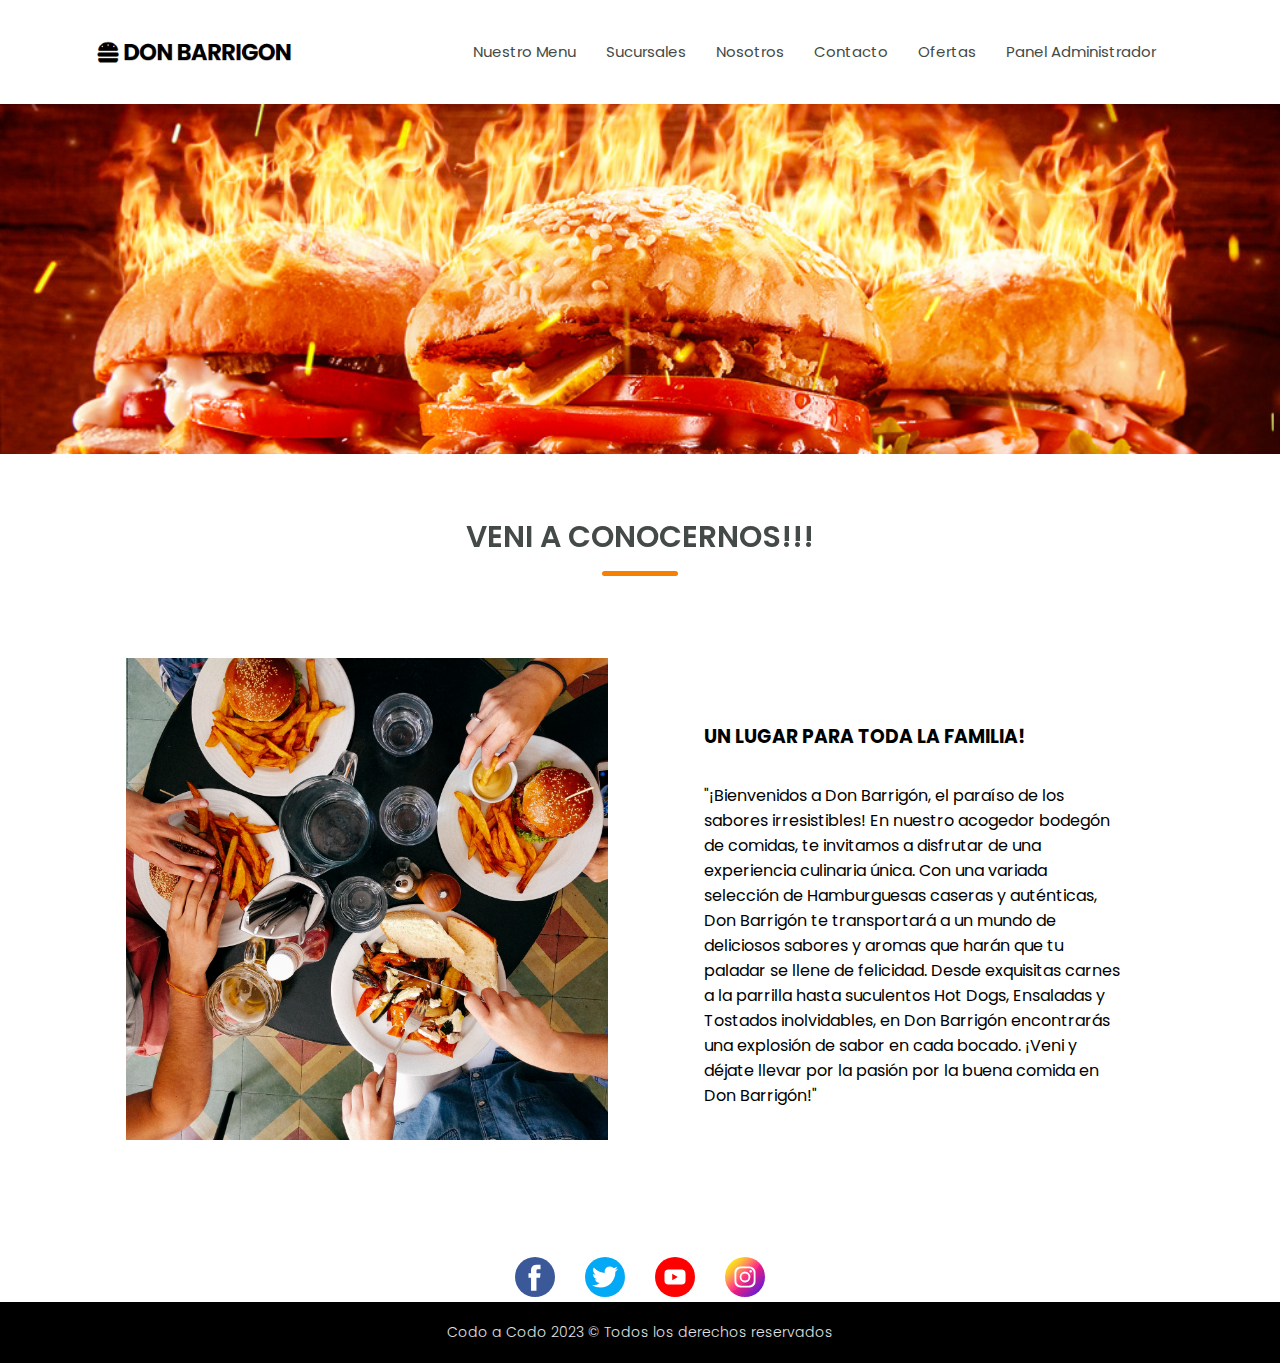
<file: index.html>
<!DOCTYPE html>
<html lang="es">
  <head>
    <meta charset="UTF-8" />
    <meta name="viewport" content="width=device-width, initial-scale=1.0" />
    <meta name="description" content="Don Barrigon" />
    <meta name="author" content="Nahuel Zelaya,Fernando Luis Garcia,Jonathan Galeano" />
    <meta http-equiv="X-UA-Compatible" content="ie=edge" />
    <title>Don Barrigon</title>
    <link rel="icon" type="image/png" href="/img/hamburguesa-con-queso.png" />

    <!--GOOGLE FONTS: Poppins -->
    <link
      href="https://fonts.googleapis.com/css2?family=Poppins:wght@200;300;400;500;600;700;800&display=swap"
      rel="stylesheet"/>

    <!-- ICONS: Font Awesome y Line Awesome -->
    <link
      rel="stylesheet"
      href="https://use.fontawesome.com/releases/v5.8.1/css/all.css" />

     <link
      rel="stylesheet"
      href="https://maxst.icons8.com/vue-static/landings/line-awesome/line-awesome/1.3.0/css/line-awesome.min.css" />

    <!-- Animaciones AOS -->
    <link rel="stylesheet" href="https://unpkg.com/aos@next/dist/aos.css" />

    <!-- Mis Estilos -->
    <link rel="stylesheet" href="css/estilos.css" />
  </head>
  <body>
    <div class="hm-wrapper">
      <!-- menu principal -->
      <header class="hm-header">
        <div class="container">
          <div class="header-menu">
            <div class="hm-logo">
              <a href="index.html">
                <img src="img/logo.png" alt="" />
              </a>
            </div>

            <nav class="hm-menu">
              <ul>
                <li><a href="menu.html">Nuestro Menu</a></li>
                <li><a href="sucursales.html">Sucursales</a></li>
                <li><a href="nosotros.html">Nosotros</a></li>
                <li><a href="contacto.html">Contacto</a></li>
                <li><a href="ofertas.html">Ofertas</a></li>
                <li><a href="login.html">Panel Administrador</a></li>
              </ul>          

              <div class="icon-menu">
                <button type="button"><i class="fas fa-bars"></i></button>
              </div>
            </nav>
          </div>
        </div>
      </header>

      <!--Menu responsive-->
      <nav class="header-menu-movil">
        <button class="cerrar-menu"><i class="fas fa-times"></i></button>
        <ul>
          <li><a href="menu.html">Nuestro Menu</a></li>
          <li><a href="sucursales.html">Sucursales</a></li>
          <li><a href="nosotros.html">Nosotros</a></li>
          <li><a href="contacto.html">Contacto</a></li>
          <li><a href="ofertas.html">Ofertas</a></li>
          <li><a href="login.html">Panel Administrador</a></li>
        </ul>
      </nav>

      <!-- imagen banner -->
      <div class="hm-banner">
        <div class="img-banner">
          <img src="img/hero.jpg" alt="" />
        </div>
      </div>

      <!-- mapa - frase -->
      <main class="hm-page-block">
        <div class="container">
          <div class="header-title">
            <h1 data-aos="fade-up" data-aos-duration="3000">
              VENI A CONOCERNOS!!!
            </h1>
          </div>

          <div class="wrap-two-column">
            <div class="wrap-img_two-column">
              <img src="img/familia.jpg" alt="">
            </div>

            <div class="wrap-img_two-column">
              <div class="wrap-text-column">
                <h3>UN LUGAR PARA TODA LA FAMILIA!</h3>
                <p>
                  "¡Bienvenidos a Don Barrigón, el paraíso de los sabores irresistibles! En nuestro acogedor bodegón de comidas, te invitamos a disfrutar de una experiencia culinaria única. Con una variada selección de Hamburguesas caseras y auténticas, Don Barrigón te transportará a un mundo de deliciosos sabores y aromas que harán que tu paladar se llene de felicidad. Desde exquisitas carnes a la parrilla hasta suculentos Hot Dogs, Ensaladas y Tostados inolvidables, en Don Barrigón encontrarás una explosión de sabor en cada bocado. ¡Veni y déjate llevar por la pasión por la buena comida en Don Barrigón!"
                </p>
              </div>
            </div>
          </div>
        </div>
      </main>

      <!-- redes -->

      <section class="wrap-social-logos">
        <ul>
          <li>
            <a href="https://www.Facebook.com">
              <img src="img/facebook.svg" alt="Facebook" class="social-logo" />
            </a>
          </li>
          <li>
            <a href="https://www.Twitter.com">
              <img src="img/twitter.svg" alt="Twitter" class="social-logo" />
            </a>
          </li>
          <li>
            <a href="https://www.Youtube.com">
              <img src="img/youtube.svg" alt="Youtube" class="social-logo" />
            </a>
          </li>
          <li>
            <a href="https://www.Instagram.com">
              <img src="img/instagram.svg" alt="Instagram" class="social-logo" />
            </a>
          </li>
        </ul>
      </section>
      
      <!-- FOOTER-->      

      <footer class="foo-copy">
        <div class="container">
            <p>Codo a Codo 2023 © Todos los derechos reservados</p>
      </footer>
    </div>

      

    <!-- SCRIPT de las Animaciones AOS-->
    <script src="https://unpkg.com/aos@next/dist/aos.js"></script>

    <!-- Mi Script -->
    <script src="js/app.js"></script>

    <!--duracion en ms de AOS-->
    <script>
      AOS.init({
        duration: 1200,
      });
    </script>
  </body>
</html>
</file>
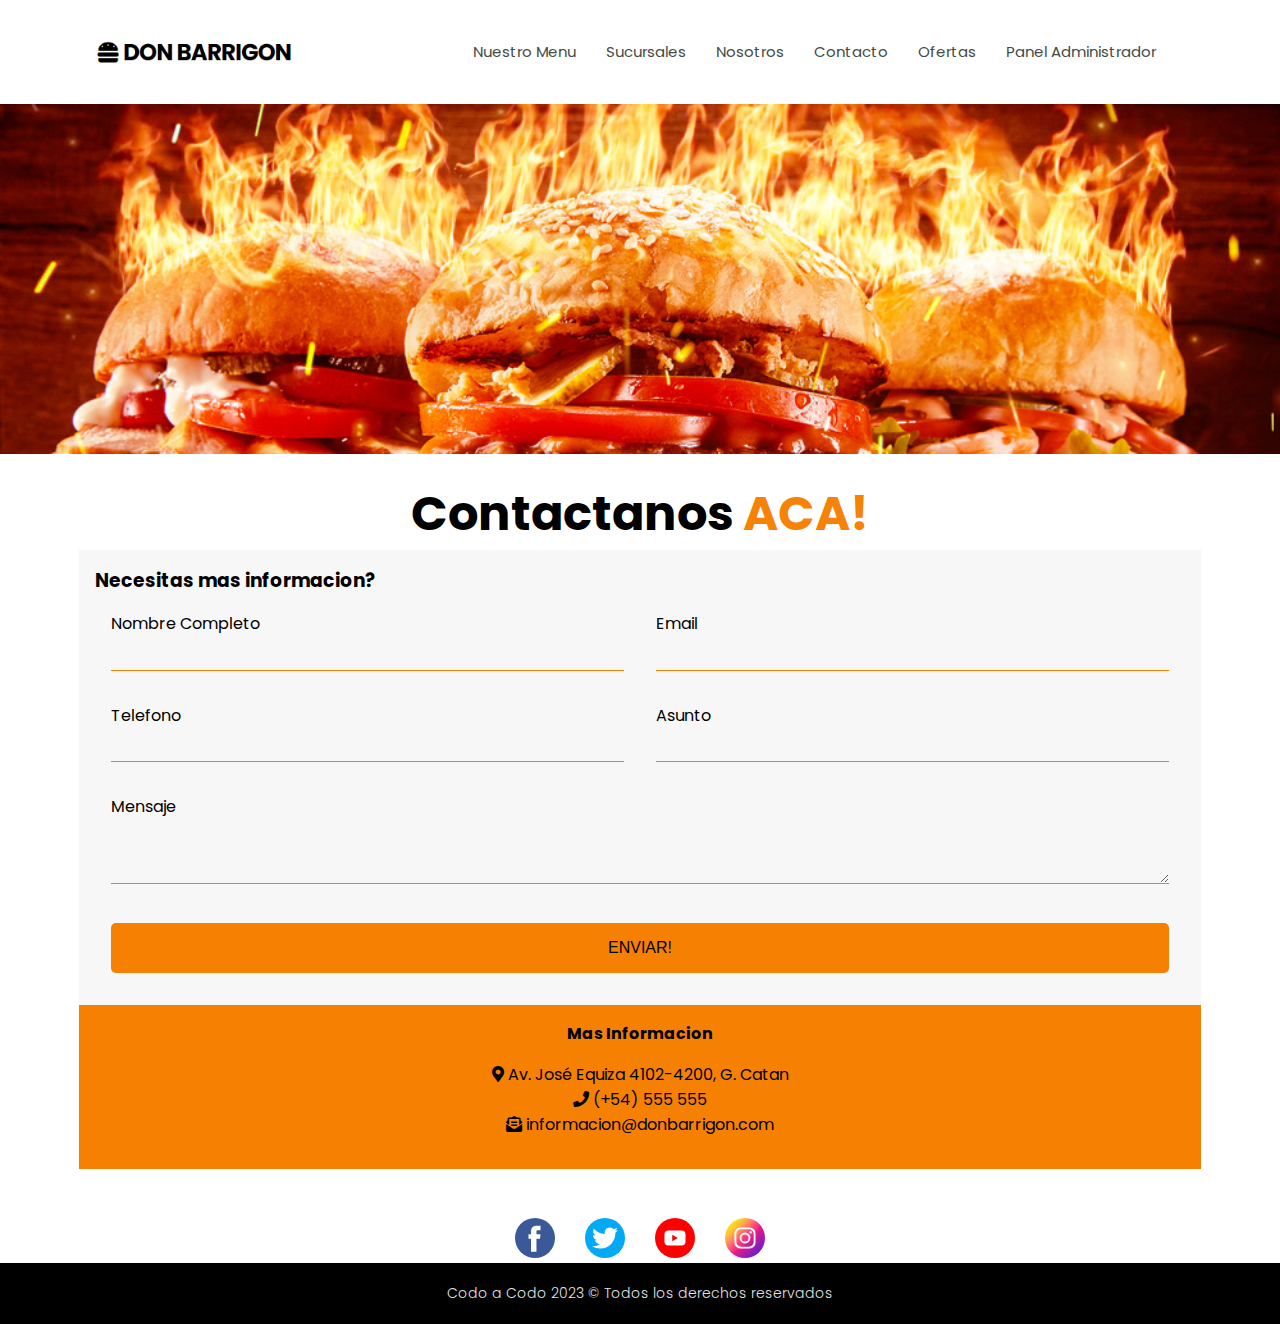
<file: contacto.html>
<!DOCTYPE html>
<html lang="es">
  <head>
    <meta charset="UTF-8" />
    <meta name="viewport" content="width=device-width, initial-scale=1.0" />
    <meta name="description" content="Don Barrigon" />
    <meta name="author" content="Nahuel Zelaya,Fernando Luis Garcia,Jonathan Galeano" />
    <meta http-equiv="X-UA-Compatible" content="ie=edge" />
    <title>Don Barrigon</title>
    <link rel="icon" type="image/png" href="/img/hamburguesa-con-queso.png" />

    <!--GOOGLE FONTS: Poppins -->
    <link
      href="https://fonts.googleapis.com/css2?family=Poppins:wght@200;300;400;500;600;700;800&display=swap"
      rel="stylesheet"/>

    <!-- ICONS: Font Awesome y Line Awesome -->
    <link
      rel="stylesheet"
      href="https://use.fontawesome.com/releases/v5.8.1/css/all.css" />

     <link
      rel="stylesheet"
      href="https://maxst.icons8.com/vue-static/landings/line-awesome/line-awesome/1.3.0/css/line-awesome.min.css" />

    <!-- Animaciones AOS -->
    <link rel="stylesheet" href="https://unpkg.com/aos@next/dist/aos.css" />

    <!-- Mis Estilos -->
    <link rel="stylesheet" href="css/estilos.css" />
  </head>
  <body>
    <div class="hm-wrapper">
      <!-- menu principal -->
      <header class="hm-header">
        <div class="container">
          <div class="header-menu">
            <div class="hm-logo">
              <a href="index.html">
                <img src="img/logo.png" alt="" />
              </a>
            </div>

            <nav class="hm-menu">
              <ul>
                <li><a href="menu.html">Nuestro Menu</a></li>
                <li><a href="sucursales.html">Sucursales</a></li>
                <li><a href="nosotros.html">Nosotros</a></li>
                <li><a href="contacto.html">Contacto</a></li>
                <li><a href="ofertas.html">Ofertas</a></li>
                <li><a href="login.html">Panel Administrador</a></li>
              </ul>          

              <div class="icon-menu">
                <button type="button"><i class="fas fa-bars"></i></button>
              </div>
            </nav>
          </div>
        </div>
      </header>

      <!--Menu responsive-->
      <nav class="header-menu-movil">
        <button class="cerrar-menu"><i class="fas fa-times"></i></button>
        <ul>
          <li><a href="menu.html">Nuestro Menu</a></li>
          <li><a href="sucursales.html">Sucursales</a></li>
          <li><a href="nosotros.html">Nosotros</a></li>
          <li><a href="contacto.html">Contacto</a></li>
          <li><a href="ofertas.html">Ofertas</a></li>
          <li><a href="login.html">Panel Administrador</a></li>
        </ul>
      </nav>

      <!-- imagen banner -->
      <div class="hm-banner">
        <div class="img-banner">
          <img src="img/hero.jpg" alt="" />
        </div>
      </div>



        <!-- =================================
           ACA VA EL FORMULARIO
        ================================== -->

          
      <div class="content">
  
          <h1 class="logo">Contactanos <span> ACA!</span></h1>
  
          <div class="contact-wrapper animated bounceInUp">
              <div class="contact-form">
                  <h3>Necesitas mas informacion?</h3>
                  <form id="contact-form" action="https://formsubmit.co/-----------" method="POST">
                      <p>
                          <label for="nombre-completo">Nombre Completo</label>
                          <input type="text" id="nombre-completo" name="nombre-completo"><br>
                      </p>
                      <p>
                          <label for="email">Email </label>
                          <input type="email" id="email" name="email"><br>
                      </p>
                      <p>
                          <label for="telefono">Telefono</label>
                          <input type="tel" id="telefono" name="telefono"><br>
                      </p>
                      <p>
                          <label for="asunto">Asunto</label>
                          <input type="text" id="asunto" name="asunto"><br>
                      </p>
                      <p class="block">
                          <label>Mensaje</label> 
                          <textarea name="message" rows="3"></textarea>
                      </p>
                      <p class="block">
                          <button type="submit">
                              Enviar!
                          </button>
                      </p>
                  </form>
              </div>
              <div class="contact-info">
                  <h4>Mas Informacion</h4>
                  <ul>
                      <li><i class="fas fa-map-marker-alt"></i> Av. José Equiza 4102-4200, G. Catan</li>
                      <li><i class="fas fa-phone"></i> (+54) 555 555</li>
                      <li><i class="fas fa-envelope-open-text"></i> informacion@donbarrigon.com</li>
                  </ul>
                  
              </div>
          </div>
  
      </div>
    
        


      <!-- redes -->

      <section class="wrap-social-logos">
        <ul>
          <li>
            <a href="https://www.Facebook.com">
              <img src="img/facebook.svg" alt="Facebook" class="social-logo" />
            </a>
          </li>
          <li>
            <a href="https://www.Twitter.com">
              <img src="img/twitter.svg" alt="Twitter" class="social-logo" />
            </a>
          </li>
          <li>
            <a href="https://www.Youtube.com">
              <img src="img/youtube.svg" alt="Youtube" class="social-logo" />
            </a>
          </li>
          <li>
            <a href="https://www.Instagram.com">
              <img src="img/instagram.svg" alt="Instagram" class="social-logo" />
            </a>
          </li>
        </ul>
      </section>
      
      <!-- FOOTER-->      

      <footer class="foo-copy">
        <div class="container">
            <p>Codo a Codo 2023 © Todos los derechos reservados</p>
      </footer>
    </div>

      

    <!-- SCRIPT de las Animaciones AOS-->
    <script src="https://unpkg.com/aos@next/dist/aos.js"></script>

    <!-- Mi Script -->
    <script src="js/app.js"></script>

    <!--duracion en ms de AOS-->
    <script>
      AOS.init({
        duration: 1200,
      });
    </script>
  </body>
</html>
</file>
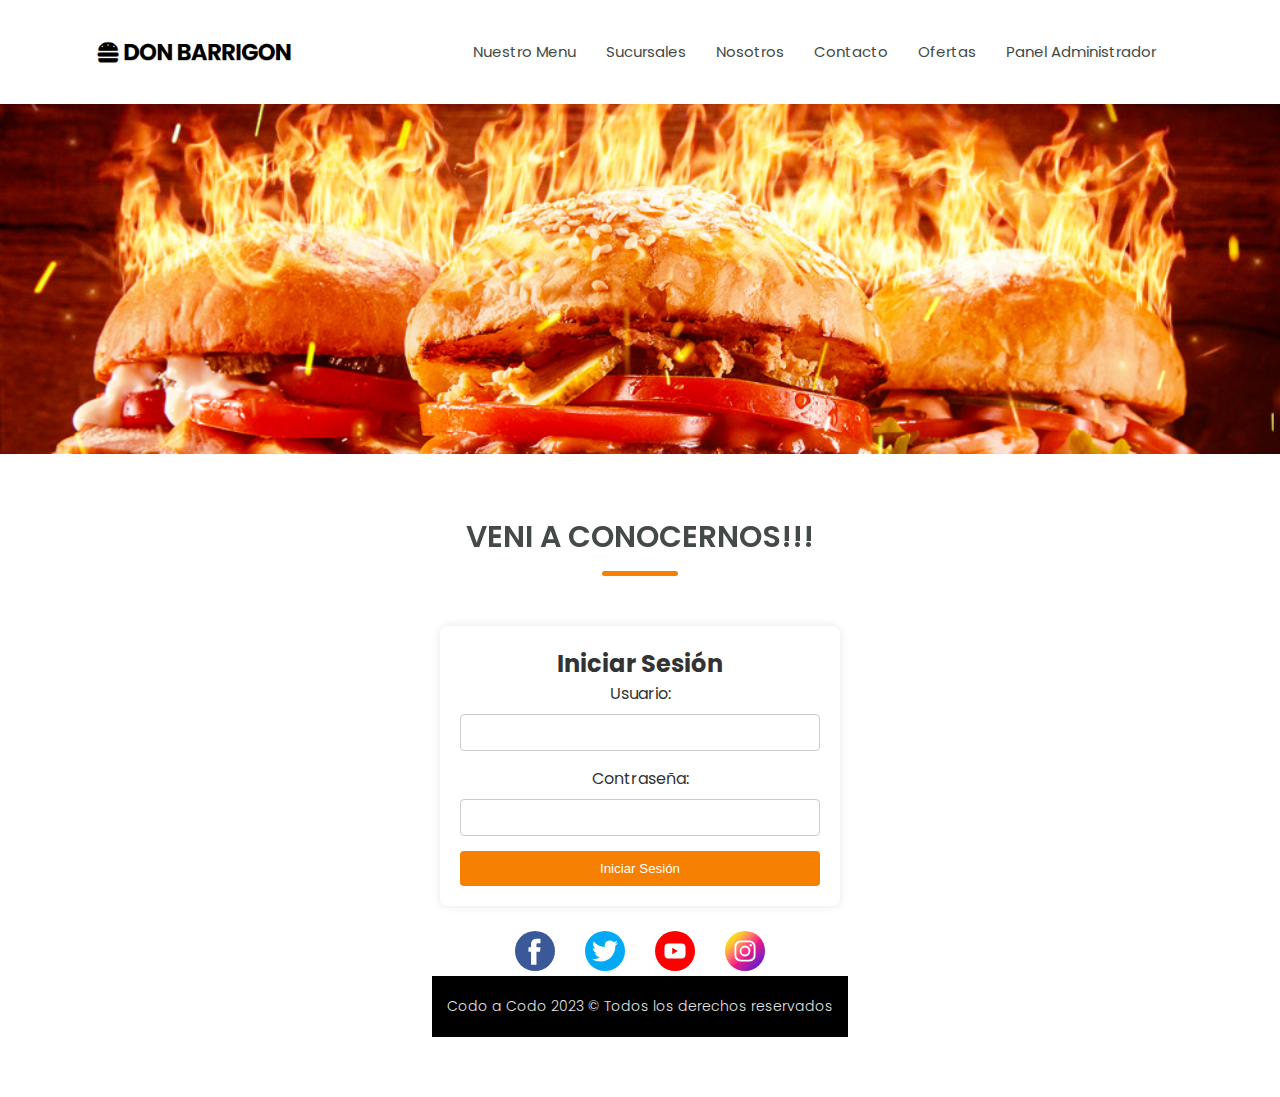
<file: login.html>
<!DOCTYPE html>
<html lang="es">

<head>
    <meta charset="UTF-8" />
    <meta name="viewport" content="width=device-width, initial-scale=1.0" />
    <meta name="description" content="Don Barrigon" />
    <meta name="author" content="Nahuel Zelaya,Fernando Luis Garcia,Jonathan Galeano" />
    <meta http-equiv="X-UA-Compatible" content="ie=edge" />
    <title>Don Barrigon</title>
    <link rel="icon" type="image/png" href="/img/hamburguesa-con-queso.png" />

    <!--GOOGLE FONTS: Poppins -->
    <link href="https://fonts.googleapis.com/css2?family=Poppins:wght@200;300;400;500;600;700;800&display=swap"
        rel="stylesheet" />

    <!-- ICONS: Font Awesome y Line Awesome -->
    <link rel="stylesheet" href="https://use.fontawesome.com/releases/v5.8.1/css/all.css" />

    <link rel="stylesheet"
        href="https://maxst.icons8.com/vue-static/landings/line-awesome/line-awesome/1.3.0/css/line-awesome.min.css" />

    <!-- Animaciones AOS -->
    <link rel="stylesheet" href="https://unpkg.com/aos@next/dist/aos.css" />

    <!-- Mis Estilos -->
    <link rel="stylesheet" href="css/estilos.css" />
</head>

<body>
    <div class="hm-wrapper">
        <!-- menu principal -->
        <header class="hm-header">
            <div class="container">
                <div class="header-menu">
                    <div class="hm-logo">
                        <a href="index.html">
                            <img src="img/logo.png" alt="" />
                        </a>
                    </div>

                    <nav class="hm-menu">
                        <ul>
                            <li><a href="menu.html">Nuestro Menu</a></li>
                            <li><a href="sucursales.html">Sucursales</a></li>
                            <li><a href="nosotros.html">Nosotros</a></li>
                            <li><a href="contacto.html">Contacto</a></li>
                            <li><a href="ofertas.html">Ofertas</a></li>
                            <li><a href="login.html">Panel Administrador</a></li>
                        </ul>

                        <div class="icon-menu">
                            <button type="button"><i class="fas fa-bars"></i></button>
                        </div>
                    </nav>
                </div>
            </div>
        </header>

        <!--Menu responsive-->
        <nav class="header-menu-movil">
            <button class="cerrar-menu"><i class="fas fa-times"></i></button>
            <ul>
                <li><a href="menu.html">Nuestro Menu</a></li>
                <li><a href="sucursales.html">Sucursales</a></li>
                <li><a href="nosotros.html">Nosotros</a></li>
                <li><a href="contacto.html">Contacto</a></li>
                <li><a href="ofertas.html">Ofertas</a></li>
                <li><a href="login.html">Panel Administrador</a></li>
            </ul>
        </nav>

        <!-- imagen banner -->
        <div class="hm-banner">
            <div class="img-banner">
                <img src="img/hero.jpg" alt="" />
            </div>
        </div>

        <!-- mapa - frase -->
        <main class="hm-page-block">
            <div class="container">
                <div class="header-title">
                    <h1 data-aos="fade-up" data-aos-duration="3000">
                        VENI A CONOCERNOS!!!
                    </h1>
                </div>

                <form id="loginForm">
                    <h2>Iniciar Sesión</h2>
                    <label for="username">Usuario:</label>
                    <input type="text" id="username" name="username" required>
                    <br>
                    <label for="password">Contraseña:</label>
                    <input type="password" id="password" name="password" required>
                    <br>
                    <button type="button" onclick="validateLogin()">Iniciar Sesión</button>
                </form>

                <script>
                    function validateLogin() {
                        var username = document.getElementById("username").value;
                        var password = document.getElementById("password").value;

                        if (username === "admin" && password === "admin") {
                            window.location.href = "/templates/productos.html";
                        } else {
                            alert("Credenciales incorrectas. Inténtalo de nuevo.");
                        }
                    }
                </script>
                <!-- redes -->

                <section class="wrap-social-logos">
                    <ul>
                        <li>
                            <a href="https://www.Facebook.com">
                                <img src="img/facebook.svg" alt="Facebook" class="social-logo" />
                            </a>
                        </li>
                        <li>
                            <a href="https://www.Twitter.com">
                                <img src="img/twitter.svg" alt="Twitter" class="social-logo" />
                            </a>
                        </li>
                        <li>
                            <a href="https://www.Youtube.com">
                                <img src="img/youtube.svg" alt="Youtube" class="social-logo" />
                            </a>
                        </li>
                        <li>
                            <a href="https://www.Instagram.com">
                                <img src="img/instagram.svg" alt="Instagram" class="social-logo" />
                            </a>
                        </li>
                    </ul>
                </section>

                <!-- FOOTER-->

                <footer class="foo-copy">
                    <div class="container">
                        <p>Codo a Codo 2023 © Todos los derechos reservados</p>
                </footer>
            </div>



            <!-- SCRIPT de las Animaciones AOS-->
            <script src="https://unpkg.com/aos@next/dist/aos.js"></script>

            <!-- Mi Script -->
            <script src="js/app.js"></script>

            <!--duracion en ms de AOS-->
            <script>
                AOS.init({
                    duration: 1200,
                });
            </script>

</body>

</html>
</file>
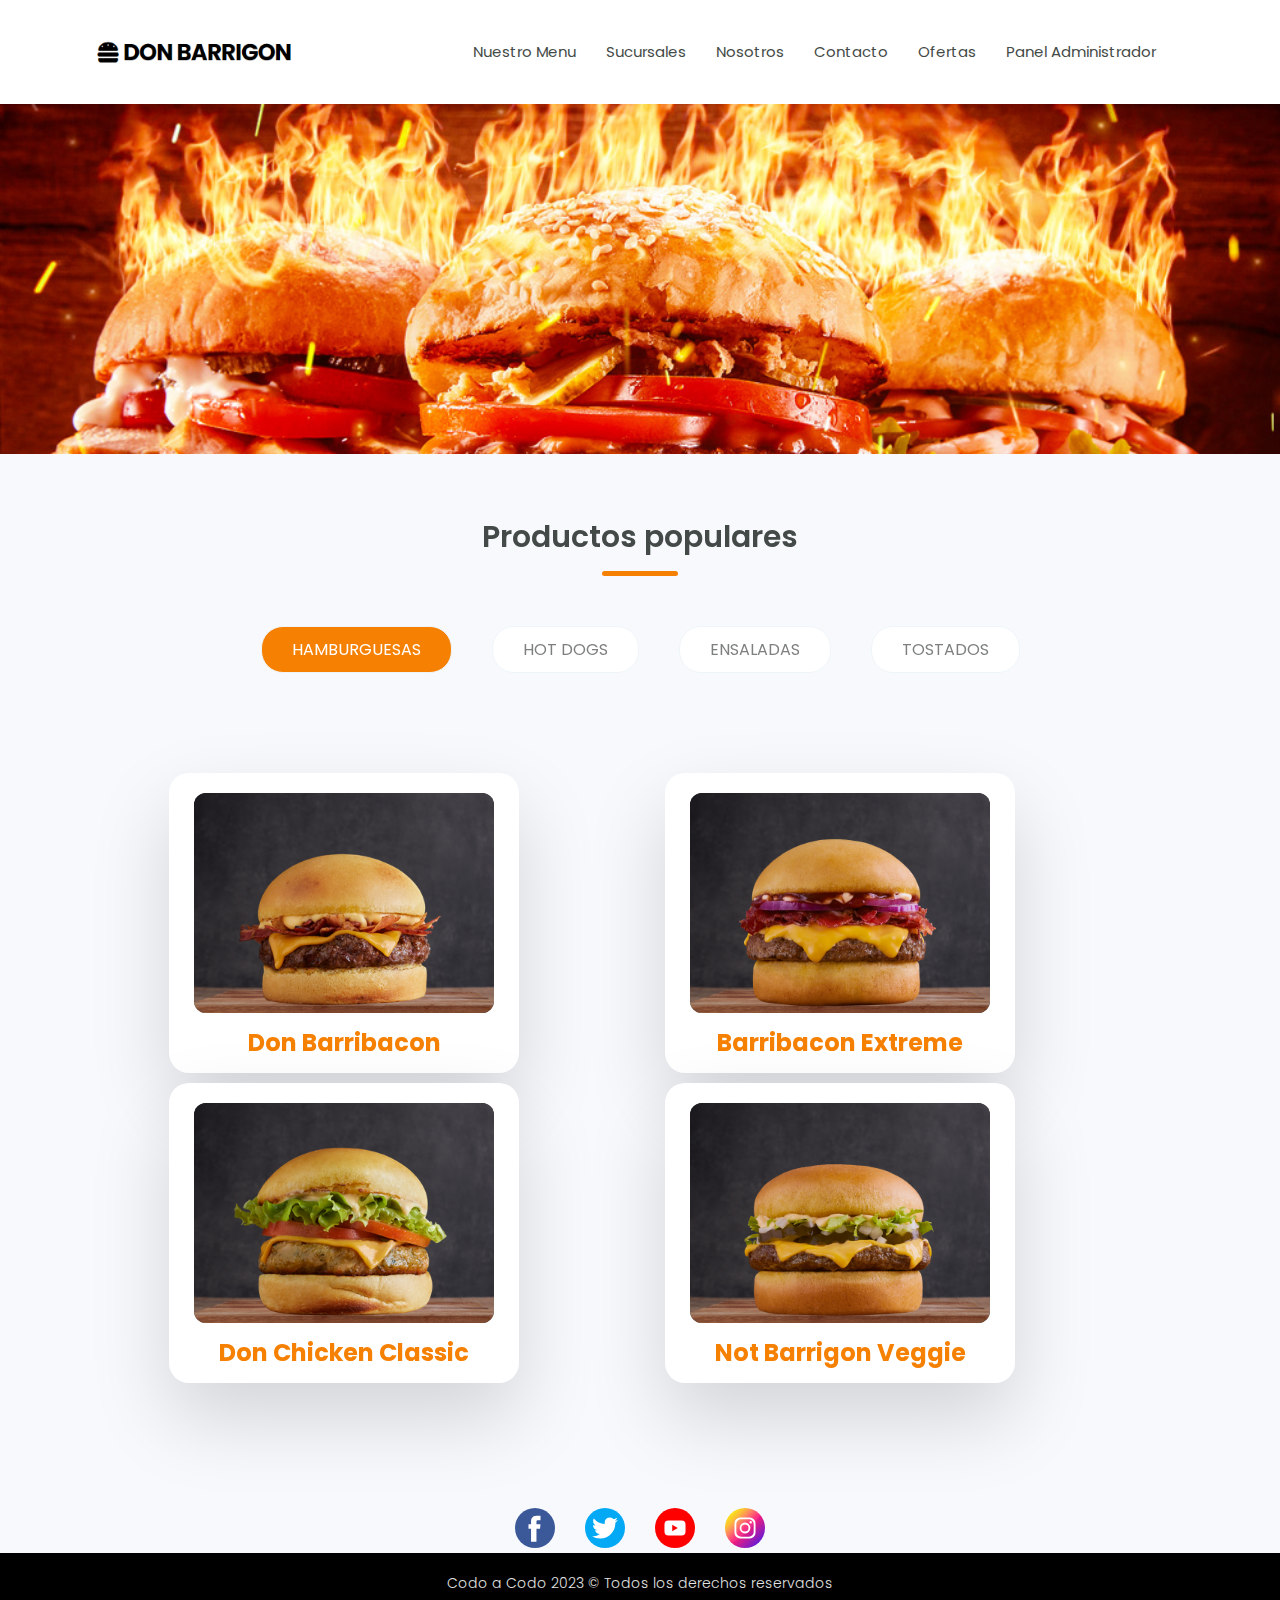
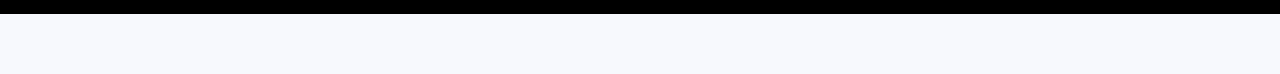
<file: menu.html>
<!DOCTYPE html>
<html lang="es">
  <head>
    <meta charset="UTF-8" />
    <meta name="viewport" content="width=device-width, initial-scale=1.0" />
    <meta name="description" content="Don Barrigon" />
    <meta name="author" content="Nahuel Zelaya,Fernando Luis Garcia,Jonathan Galeano" />
    <meta http-equiv="X-UA-Compatible" content="ie=edge" />
    <title>Don Barrigon</title>
    <link rel="icon" type="image/png" href="/img/hamburguesa-con-queso.png" />

    <!--GOOGLE FONTS: Poppins -->
    <link
      href="https://fonts.googleapis.com/css2?family=Poppins:wght@200;300;400;500;600;700;800&display=swap"
      rel="stylesheet"/>

    <!-- ICONS: Font Awesome y Line Awesome -->
    <link
      rel="stylesheet"
      href="https://use.fontawesome.com/releases/v5.8.1/css/all.css" />

     <link
      rel="stylesheet"
      href="https://maxst.icons8.com/vue-static/landings/line-awesome/line-awesome/1.3.0/css/line-awesome.min.css" />

    <!-- Animaciones AOS -->
    <link rel="stylesheet" href="https://unpkg.com/aos@next/dist/aos.css" />

    <!-- Mis Estilos -->
    <link rel="stylesheet" href="css/estilos.css" />
  </head>
  <body>
    <div class="hm-wrapper">
      <!-- menu principal -->
      <header class="hm-header">
        <div class="container">
          <div class="header-menu">
            <div class="hm-logo">
              <a href="index.html">
                <img src="img/logo.png" alt="" />
              </a>
            </div>

            <nav class="hm-menu">
              <ul>
                <li><a href="menu.html">Nuestro Menu</a></li>
                <li><a href="sucursales.html">Sucursales</a></li>
                <li><a href="nosotros.html">Nosotros</a></li>
                <li><a href="contacto.html">Contacto</a></li>
                <li><a href="ofertas.html">Ofertas</a></li>
                <li><a href="login.html">Panel Administrador</a></li>
              </ul>          

              <div class="icon-menu">
                <button type="button"><i class="fas fa-bars"></i></button>
              </div>
            </nav>
          </div>
        </div>
      </header>

      <!--Menu responsive-->
      <nav class="header-menu-movil">
        <button class="cerrar-menu"><i class="fas fa-times"></i></button>
        <ul>
          <li><a href="menu.html">Nuestro Menu</a></li>
          <li><a href="sucursales.html">Sucursales</a></li>
          <li><a href="nosotros.html">Nosotros</a></li>
          <li><a href="contacto.html">Contacto</a></li>
          <li><a href="ofertas.html">Ofertas</a></li>
          <li><a href="login.html">Panel Administrador</a></li>
        </ul>
      </nav>

      <!-- imagen banner -->
      <div class="hm-banner">
        <div class="img-banner">
          <img src="img/hero.jpg" alt="" />
        </div>
      </div>



        <!-- MENU DON BARRIGON -->
        <div class="hm-page-block bg-fondo">

            <div class="container">

                <div class="header-title" data-aos="fade-up">
                    <h1>Productos populares</h1>
                </div>

                <!-- TABS / diferentes menues-->
                <ul class="hm-tabs" data-aos="fade-up">
                    <li class="hm-tab-link"> HAMBURGUESAS</li>
                    <li class="hm-tab-link ">HOT DOGS</li>
                    <li class="hm-tab-link ">ENSALADAS</li>
                    <li class="hm-tab-link ative">TOSTADOS</li>
                </ul>

               
                <!-- HAMBURGUESAS -->
                <div class="tabs-content" data-aos="fade-up">

                    <div class="grid-product">
                        <div class="product-item" >
                            <div class="p-portada">
                                <img src="img/burguer1.jpg" alt="">
                            </div>
                            <div class="p-info">
                                <h2>Don Barribacon</h2>
                                <p>Una deliciosa Hamburguesa con Bacon, queso y salsa doble.</p>
                                <a href="#">PEDILA YA</a>
                            </div>
                        </div>
                    </div>

                    <div class="grid-product">
                        <div class="product-item" >
                            <div class="p-portada">
                                <img src="img/burguer2.jpg" alt="">
                            </div>
                            <div class="p-info">
                                <h2>Barribacon Extreme</h2>
                                <p>Cebolla morada,Bacon,Queso y salsa picante para los paladares mas exigentes!..</p>
                                <a href="#">PEDILA YA</a>
                            </div>
                        </div>
                    </div>

                    <div class="grid-product">
                        <div class="product-item" >
                            <div class="p-portada">
                                <img src="img/burguer3.jpg" alt="">
                            </div>
                            <div class="p-info">
                                <h2>Don Chicken Classic</h2>
                                <p>Exquisito pollo con lechuga, tomate, queso y Salsa picante para disfrutar como nunca.</p>
                                <a href="#">PEDILA YA</a>
                            </div>
                        </div>
                    </div>

                    <div class="grid-product">
                        <div class="product-item" >
                            <div class="p-portada">
                                <img src="img/burguer4.jpg" alt="">
                            </div>
                            <div class="p-info">
                                <h2>Not Barrigon Veggie</h2>
                                <p>Deliciosa hamburguesa Vegana con Pepino,Queso, lechuga y una deliciosa salsa.</p>
                                <a href="#">PEDILA YA</a>
                            </div>
                        </div>
                    </div>
                </div>

                <!-- PANCHOS -->
                <div class="tabs-content" data-aos="fade-up">

                    <div class="grid-product">
                        <div class="product-item" >
                            <div class="p-portada">
                                <img src="img/pancho1.jpg" alt="">
                            </div>
                            <div class="p-info">
                                <h2>Pancho Dotto</h2>
                                <p>Exclusivo Pancho con Mayonesa, ketchup y mostaza.</p>
                                <a href="#">PEDILA YA</a>
                            </div>
                        </div>
                    </div>

                    <div class="grid-product">
                        <div class="product-item" >
                            <div class="p-portada">
                                <img src="img/pancho2.jpg" alt="">
                            </div>
                            <div class="p-info">
                                <h2>PanCheese</h2>
                                <p>Una delicia con mucho Queso cheddar.</p>
                                <a href="#">PEDILA YA</a>
                            </div>
                        </div>
                    </div>

                    <div class="grid-product">
                        <div class="product-item" >
                            <div class="p-portada">
                                <img src="img/pancho3.jpg" alt="">
                            </div>
                            <div class="p-info">
                                <h2>HD Bacon & Cheddar</h2>
                                <p>Mucho baccon y queso cheddar, ¿que podria salir mal?Probalo!!!.</p>
                                <a href="#">PEDILA YA</a>
                            </div>
                        </div>
                    </div>

                    <div class="grid-product">
                        <div class="product-item" >
                            <div class="p-portada">
                                <img src="img/pancho1.jpg" alt="">
                            </div>
                            <div class="p-info">
                                <h2>Pancho Dotto Reload</h2>
                                <p>Igual al clasico "Pancho Dotto" pero esta vez con nuestra Salsa "Don Barrigon", animate a la Experiencia!!.</p>
                                <a href="#">PEDILA YA</a>
                            </div>
                        </div>
                    </div>
                </div>

                <!-- ENSALADAS -->
                <div class="tabs-content" data-aos="fade-up">

                    <div class="grid-product">
                        <div class="product-item" >
                            <div class="p-portada">
                                <img src="img/ensalada1.jpg" alt="">
                            </div>
                            <div class="p-info">
                                <h2>Caesar Salad</h2>
                                <p>Una ensalada Caesar Casera de Excelentes ingredientes minuciosamente seleccionados.</p>
                                <a href="#">PEDILA YA</a>
                            </div>
                        </div>
                    </div>

                    <div class="grid-product">
                        <div class="product-item">
                            <div class="p-portada">
                                <img src="img/ensalada2.jpg" alt="">
                            </div>
                            <div class="p-info">
                                <h2>Greek Salad</h2>
                                <p>Ensalada Greek con tomate, Pedacitos de Queso Gouda, Mani y lechuga, animate a su sabor.</p>
                                <a href="#">PEDILA YA</a>
                            </div>
                        </div>
                    </div>

                    <div class="grid-product">
                        <div class="product-item" >
                            <div class="p-portada">
                                <img src="img/ensalada3.jpg" alt="">
                            </div>
                            <div class="p-info">
                                <h2>Classic Salad</h2>
                                <p>Una ensalada clasica con Jamon, queso, lechuga,tomate y zanahorias bien frescas.</p>
                                <a href="#">PEDILA YA</a>
                            </div>
                        </div>
                    </div>

                    <div class="grid-product">
                        <div class="product-item" >
                            <div class="p-portada">
                                <img src="img/ensalada4.jpg" alt="">
                            </div>
                            <div class="p-info">
                                <h2>Turkey Salad</h2>
                                <p>Animate a probar la Turkey con frutos rojos, almendras, lechuga y jamon, una delicia exótica.</p>
                                <a href="#">PEDILA YA</a>
                            </div>
                        </div>
                    </div>
                </div>

                <!-- TOSTADAS -->
                <div class="tabs-content" data-aos="fade-up">

                    <div class="grid-product">
                        <div class="product-item" >
                            <div class="p-portada">
                                <img src="img/tostado1.jpg" alt="">
                            </div>
                            <div class="p-info">
                                <h2>Lomito y Cheddar</h2>
                                <p>Exquisito tostado con lomito y cheddar de primera calidad.</p>
                                <a href="#">PEDILA YA</a>
                            </div>
                        </div>
                    </div>

                    <div class="grid-product">
                        <div class="product-item" >
                            <div class="p-portada">
                                <img src="img/tostado2.jpg" alt="">
                            </div>
                            <div class="p-info">
                                <h2>Cheddar, Bacon y Huevo</h2>
                                <p>Tostado con cheddar, bacon y huevo, una explosion de sabores en tu boca.</p>
                                <a href="#">PEDILA YA</a>
                            </div>
                        </div>
                    </div>

                    <div class="grid-product">
                        <div class="product-item" >
                            <div class="p-portada">
                                <img src="img/tostado3.jpg" alt="">
                            </div>
                            <div class="p-info">
                                <h2>Medialuna J&Q</h2>
                                <p>La mejor medialuna con jamon al natural y queso de primera.</p>
                                <a href="#">PEDILA YA</a>
                            </div>
                        </div>
                    </div>

                    <div class="grid-product">
                        <div class="product-item" >
                            <div class="p-portada">
                                <img src="img/tostado4.jpg" alt="">
                            </div>
                            <div class="p-info">
                                <h2>Cheddar y Huevo</h2>
                                <p>Tostado con cheddar y huevo, se derrite en tu boca, Probalo!!!.</p>
                                <a href="#">PEDILA YA</a>
                            </div>
                        </div>
                    </div>
                </div>

        </div>
      <!-- redes -->

      <section class="wrap-social-logos">
        <ul>
          <li>
            <a href="https://www.Facebook.com">
              <img src="img/facebook.svg" alt="Facebook" class="social-logo" />
            </a>
          </li>
          <li>
            <a href="https://www.Twitter.com">
              <img src="img/twitter.svg" alt="Twitter" class="social-logo" />
            </a>
          </li>
          <li>
            <a href="https://www.Youtube.com">
              <img src="img/youtube.svg" alt="Youtube" class="social-logo" />
            </a>
          </li>
          <li>
            <a href="https://www.Instagram.com">
              <img src="img/instagram.svg" alt="Instagram" class="social-logo" />
            </a>
          </li>
        </ul>
      </section>
      
      <!-- FOOTER-->      

      <footer class="foo-copy">
        <div class="container">
            <p>Codo a Codo 2023 © Todos los derechos reservados</p>
      </footer>
    </div>

      

    <!-- SCRIPT de las Animaciones AOS-->
    <script src="https://unpkg.com/aos@next/dist/aos.js"></script>

    <!-- Mi Script -->
    <script src="js/app.js"></script>

    <!--duracion en ms de AOS-->
    <script>
      AOS.init({
        duration: 1200,
      });
    </script>
  </body>
</html>
</file>
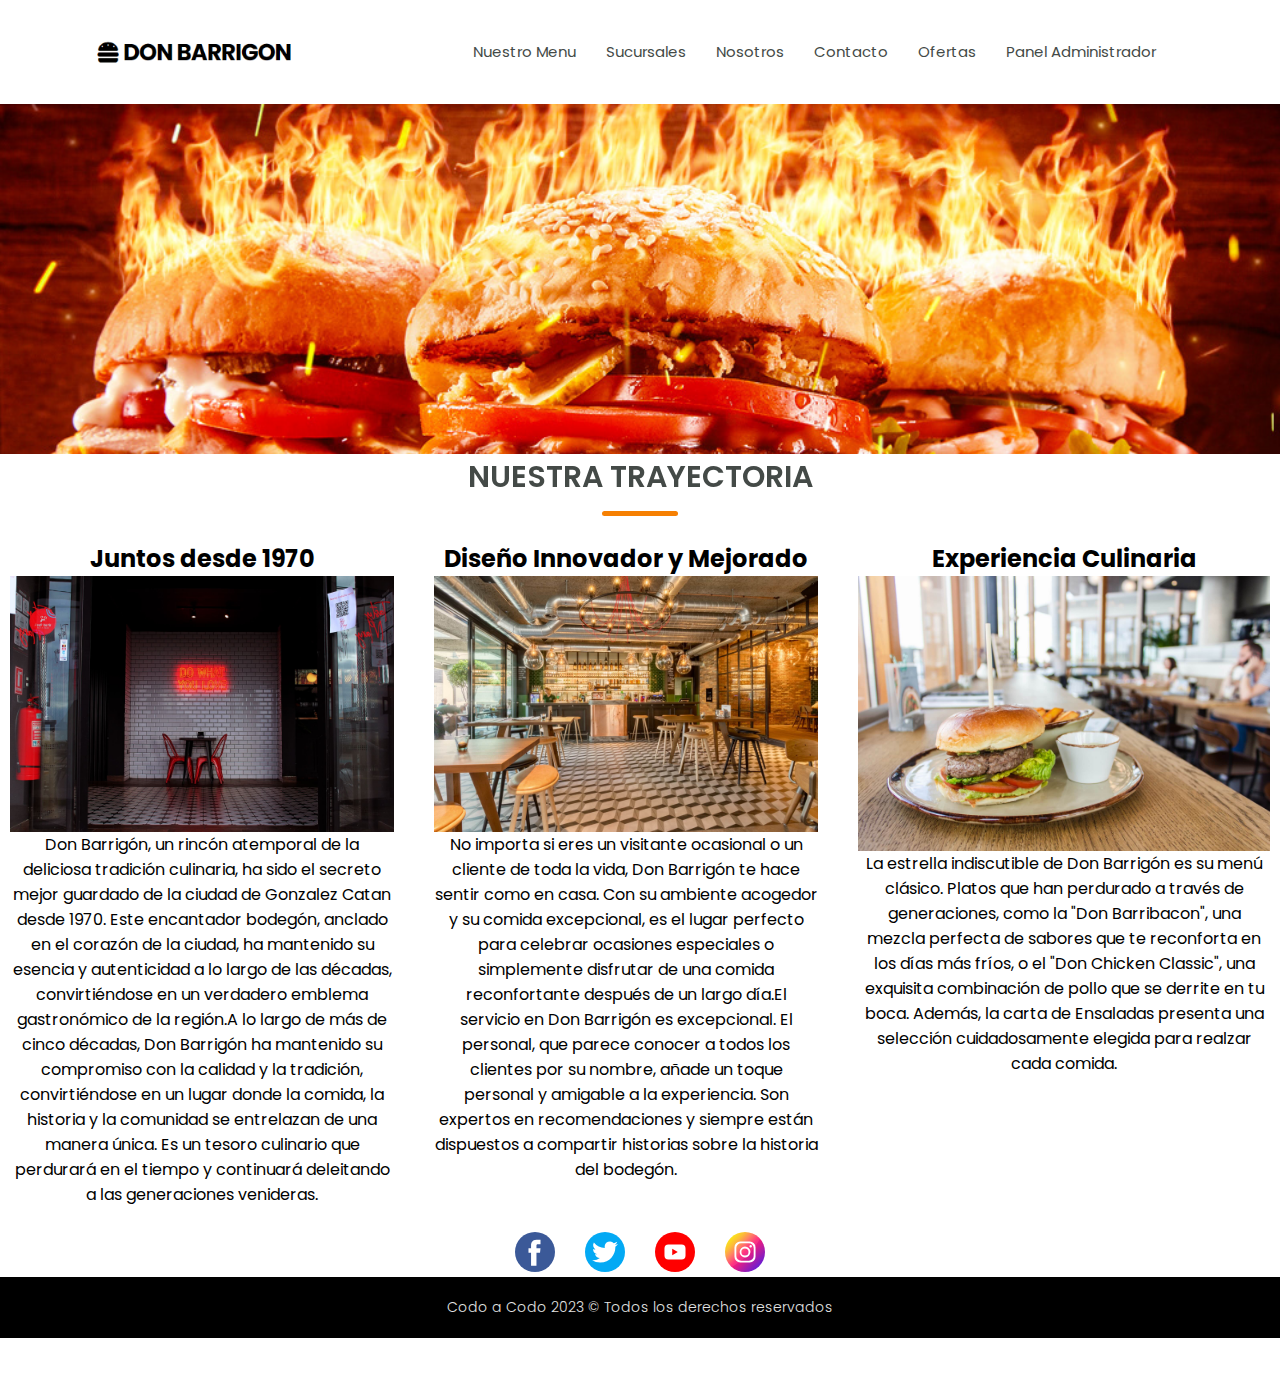
<file: nosotros.html>
<!DOCTYPE html>
<html lang="es">
  <head>
    <meta charset="UTF-8" />
    <meta name="viewport" content="width=device-width, initial-scale=1.0" />
    <meta name="description" content="Don Barrigon" />
    <meta name="author" content="Nahuel Zelaya,Fernando Luis Garcia,Jonathan Galeano" />
    <meta http-equiv="X-UA-Compatible" content="ie=edge" />
    <title>Don Barrigon</title>
    <link rel="icon" type="image/png" href="/img/hamburguesa-con-queso.png" />

    <!--GOOGLE FONTS: Poppins -->
    <link
      href="https://fonts.googleapis.com/css2?family=Poppins:wght@200;300;400;500;600;700;800&display=swap"
      rel="stylesheet"/>

    <!-- ICONS: Font Awesome y Line Awesome -->
    <link
      rel="stylesheet"
      href="https://use.fontawesome.com/releases/v5.8.1/css/all.css" />

     <link
      rel="stylesheet"
      href="https://maxst.icons8.com/vue-static/landings/line-awesome/line-awesome/1.3.0/css/line-awesome.min.css" />

    <!-- Animaciones AOS -->
    <link rel="stylesheet" href="https://unpkg.com/aos@next/dist/aos.css" />

    <!-- Mis Estilos -->
    <link rel="stylesheet" href="css/estilos.css" />
  </head>
  <body>
    <div class="hm-wrapper">
      <!-- menu principal -->
      <header class="hm-header">
        <div class="container">
          <div class="header-menu">
            <div class="hm-logo">
              <a href="index.html">
                <img src="img/logo.png" alt="" />
              </a>
            </div>

            <nav class="hm-menu">
              <ul>
                <li><a href="menu.html">Nuestro Menu</a></li>
                <li><a href="sucursales.html">Sucursales</a></li>
                <li><a href="nosotros.html">Nosotros</a></li>
                <li><a href="contacto.html">Contacto</a></li>
                <li><a href="ofertas.html">Ofertas</a></li>
                <li><a href="login.html">Panel Administrador</a></li>
              </ul>          

              <div class="icon-menu">
                <button type="button"><i class="fas fa-bars"></i></button>
              </div>
            </nav>
          </div>
        </div>
      </header>

      <!--Menu responsive-->
      <nav class="header-menu-movil">
        <button class="cerrar-menu"><i class="fas fa-times"></i></button>
        <ul>
          <li><a href="menu.html">Nuestro Menu</a></li>
          <li><a href="sucursales.html">Sucursales</a></li>
          <li><a href="nosotros.html">Nosotros</a></li>
          <li><a href="contacto.html">Contacto</a></li>
          <li><a href="ofertas.html">Ofertas</a></li>
          <li><a href="login.html">Panel Administrador</a></li>
        </ul>
      </nav>

      <!-- imagen banner -->
      <div class="hm-banner">
        <div class="img-banner">
          <img src="img/hero.jpg" alt="" />
        </div>
      </div>

  <!-- =================================
           ACA VA NOSOTROS  
        ================================== -->

        <div class="header-title">
          <h1 data-aos="fade-up" data-aos-duration="3000">
            NUESTRA TRAYECTORIA
          </h1><br>
      

<main class="main">
  <section class="local-1" id="local-1">
    
    <h2>Juntos desde 1970</h2>
    <img src="img/local-1.jpg" alt="Entrada de local" />
    <p>
      Don Barrigón, un rincón atemporal de la deliciosa tradición culinaria, ha sido el secreto mejor guardado de la ciudad de Gonzalez Catan desde 1970. Este encantador bodegón, anclado en el corazón de la ciudad, ha mantenido su esencia y autenticidad a lo largo de las décadas, convirtiéndose en un verdadero emblema gastronómico de la región.A lo largo de más de cinco décadas, Don Barrigón ha mantenido su compromiso con la calidad y la tradición, convirtiéndose en un lugar donde la comida, la historia y la comunidad se entrelazan de una manera única. Es un tesoro culinario que perdurará en el tiempo y continuará deleitando a las generaciones venideras.
    </p>
 </section>

 <section class="local-2" id="local-2">
  <h2>Diseño Innovador y Mejorado</h2>
  <img src="img/local-2.jpg" alt="Local por dentro" />
  <p>
    No importa si eres un visitante ocasional o un cliente de toda la vida, Don Barrigón te hace sentir como en casa. Con su ambiente acogedor y su comida excepcional, es el lugar perfecto para celebrar ocasiones especiales o simplemente disfrutar de una comida reconfortante después de un largo día.El servicio en Don Barrigón es excepcional. El personal, que parece conocer a todos los clientes por su nombre, añade un toque personal y amigable a la experiencia. Son expertos en recomendaciones y siempre están dispuestos a compartir historias sobre la historia del bodegón.
  </p>
</section>

<section class="local-3" id="local-3">
  <h2>Experiencia Culinaria</h2>
  <img src="img/local-3.jpg" alt="Hamburguesa completa">
  <p>
    La estrella indiscutible de Don Barrigón es su menú clásico. Platos que han perdurado a través de generaciones, como la "Don Barribacon", una mezcla perfecta de sabores que te reconforta en los días más fríos, o el "Don Chicken Classic", una exquisita combinación de pollo que se derrite en tu boca. Además, la carta de Ensaladas presenta una selección cuidadosamente elegida para realzar cada comida.
  </p>
</section>
</main>

      <!-- redes -->

      <section class="wrap-social-logos">
        <ul>
          <li>
            <a href="https://www.Facebook.com">
              <img src="img/facebook.svg" alt="Facebook" class="social-logo" />
            </a>
          </li>
          <li>
            <a href="https://www.Twitter.com">
              <img src="img/twitter.svg" alt="Twitter" class="social-logo" />
            </a>
          </li>
          <li>
            <a href="https://www.Youtube.com">
              <img src="img/youtube.svg" alt="Youtube" class="social-logo" />
            </a>
          </li>
          <li>
            <a href="https://www.Instagram.com">
              <img src="img/instagram.svg" alt="Instagram" class="social-logo" />
            </a>
          </li>
        </ul>
      </section>
      
      <!-- FOOTER-->      

      <footer class="foo-copy">
        <div class="container">
            <p>Codo a Codo 2023 © Todos los derechos reservados</p>
      </footer>
    </div>

      

    <!-- SCRIPT de las Animaciones AOS-->
    <script src="https://unpkg.com/aos@next/dist/aos.js"></script>

    <!-- Mi Script -->
    <script src="js/app.js"></script>

    <!--duracion en ms de AOS-->
    <script>
      AOS.init({
        duration: 1200,
      });
    </script>
  </body>
</html>
</file>
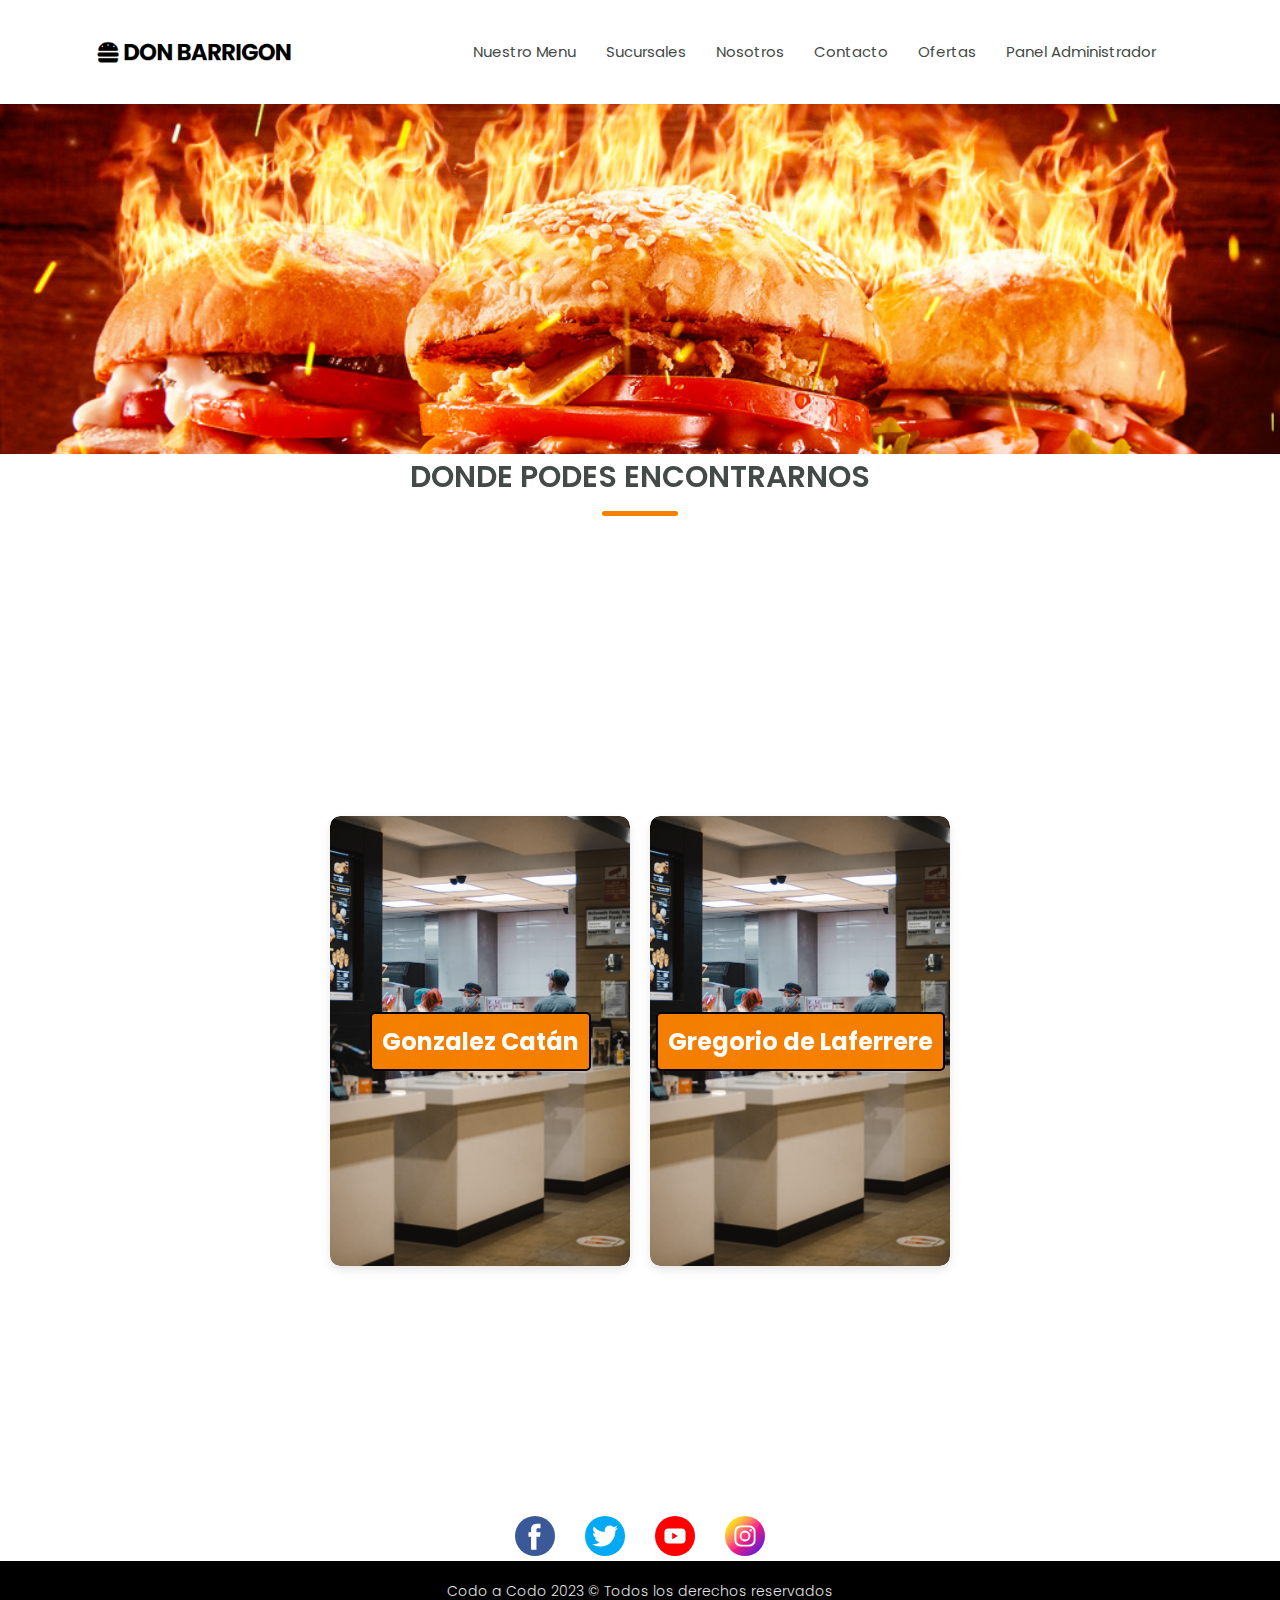
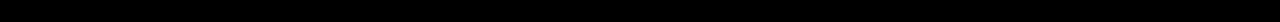
<file: sucursales.html>
<!DOCTYPE html>
<html lang="es">
  <head>
    <meta charset="UTF-8" />
    <meta name="viewport" content="width=device-width, initial-scale=1.0" />
    <meta name="description" content="Don Barrigon" />
    <meta name="author" content="Nahuel Zelaya,Fernando Luis Garcia,Jonathan Galeano" />
    <meta http-equiv="X-UA-Compatible" content="ie=edge" />
    <title>Don Barrigon</title>
    <link rel="icon" type="image/png" href="/img/hamburguesa-con-queso.png" />

    <!--GOOGLE FONTS: Poppins -->
    <link
      href="https://fonts.googleapis.com/css2?family=Poppins:wght@200;300;400;500;600;700;800&display=swap"
      rel="stylesheet"/>

    <!-- ICONS: Font Awesome y Line Awesome -->
    <link
      rel="stylesheet"
      href="https://use.fontawesome.com/releases/v5.8.1/css/all.css" />

     <link
      rel="stylesheet"
      href="https://maxst.icons8.com/vue-static/landings/line-awesome/line-awesome/1.3.0/css/line-awesome.min.css" />

    <!-- Animaciones AOS -->
    <link rel="stylesheet" href="https://unpkg.com/aos@next/dist/aos.css" />

    <!-- Mis Estilos -->
    <link rel="stylesheet" href="css/estilos.css" />
  </head>
  <body>
    <div class="hm-wrapper">
      <!-- menu principal -->
      <header class="hm-header">
        <div class="container">
          <div class="header-menu">
            <div class="hm-logo">
              <a href="index.html">
                <img src="img/logo.png" alt="" />
              </a>
            </div>

            <nav class="hm-menu">
              <ul>
                <li><a href="menu.html">Nuestro Menu</a></li>
                <li><a href="sucursales.html">Sucursales</a></li>
                <li><a href="nosotros.html">Nosotros</a></li>
                <li><a href="contacto.html">Contacto</a></li>
                <li><a href="ofertas.html">Ofertas</a></li>
                <li><a href="login.html">Panel Administrador</a></li>
              </ul>          

              <div class="icon-menu">
                <button type="button"><i class="fas fa-bars"></i></button>
              </div>
            </nav>
          </div>
        </div>
      </header>

      <!--Menu responsive-->
      <nav class="header-menu-movil">
        <button class="cerrar-menu"><i class="fas fa-times"></i></button>
        <ul>
          <li><a href="menu.html">Nuestro Menu</a></li>
          <li><a href="sucursales.html">Sucursales</a></li>
          <li><a href="nosotros.html">Nosotros</a></li>
          <li><a href="contacto.html">Contacto</a></li>
          <li><a href="ofertas.html">Ofertas</a></li>
          <li><a href="login.html">Panel Administrador</a></li>
        </ul>
      </nav>

      <!-- imagen banner -->
      <div class="hm-banner">
        <div class="img-banner">
          <img src="img/hero.jpg" alt="" />
        </div>
      </div>

      <div class="header-title">
        <h1 data-aos="fade-up" data-aos-duration="3000">
          DONDE PODES ENCONTRARNOS
        </h1>
      </div><br>
       <!-- sucursales -->
       <div class="cards-sucursales">
        
        <div class="card-container">
            <div class="card">
                <div class="card-inner">
                    <div class="card-front">
                        <h2>Gonzalez Catán</h2>
                    </div>
                    <div class="card-back">
                        <iframe class="map" src="https://www.google.com/maps/embed?pb=!1m18!1m12!1m3!1d3277.4647683293856!2d-58.65047282480421!3d-34.76907326624878!2m3!1f0!2f0!3f0!3m2!1i1024!2i768!4f13.1!3m3!1m2!1s0x95bcc380d7e97857%3A0xa31b722a18c657e9!2sPlaza%20Cat%C3%A1n!5e0!3m2!1ses-419!2sar!4v1698378194826!5m2!1ses-419!2sar" width="600" height="450" style="border:0;" allowfullscreen="" loading="lazy" referrerpolicy="no-referrer-when-downgrade"></iframe>            </div>
                    </div>
                </div>
            </div>
            
            <div class="card">
                <div class="card-inner">
                    <div class="card-front">
                      
                        <h2>Gregorio de Laferrere</h2>
                    </div>
                    <div class="card-back">
                        <iframe class="map" src="https://www.google.com/maps/embed?pb=!1m18!1m12!1m3!1d52439.4883184654!2d-58.68909769313948!3d-34.76899138527868!2m3!1f0!2f0!3f0!3m2!1i1024!2i768!4f13.1!3m3!1m2!1s0x95bcc5affd166f73%3A0x7407d9d41a215e0c!2sPlaza%20Ej%C3%A9rcito%20de%20Los%20Andes!5e0!3m2!1ses-419!2sar!4v1698378264172!5m2!1ses-419!2sar" width="600" height="450" style="border:0;" allowfullscreen="" loading="lazy" referrerpolicy="no-referrer-when-downgrade"></iframe>            </div>
                    </div>
                </div>
            </div>
        </div> 
    </div>


      <!-- redes -->

      <section class="wrap-social-logos">
        <ul>
          <li>
            <a href="https://www.Facebook.com">
              <img src="img/facebook.svg" alt="Facebook" class="social-logo" />
            </a>
          </li>
          <li>
            <a href="https://www.Twitter.com">
              <img src="img/twitter.svg" alt="Twitter" class="social-logo" />
            </a>
          </li>
          <li>
            <a href="https://www.Youtube.com">
              <img src="img/youtube.svg" alt="Youtube" class="social-logo" />
            </a>
          </li>
          <li>
            <a href="https://www.Instagram.com">
              <img src="img/instagram.svg" alt="Instagram" class="social-logo" />
            </a>
          </li>
        </ul>
      </section>
      
      <!-- FOOTER-->      

      <footer class="foo-copy">
        <div class="container">
            <p>Codo a Codo 2023 © Todos los derechos reservados</p>
      </footer>
    </div>

      

    <!-- SCRIPT de las Animaciones AOS-->
    <script src="https://unpkg.com/aos@next/dist/aos.js"></script>

    <!-- Mi Script -->
    <script src="js/app.js"></script>

    <!--duracion en ms de AOS-->
    <script>
      AOS.init({
        duration: 1200,
      });
    </script>
  </body>
</html>
</file>
<file: css/estilos.css>
/*estilos generales*/
:root{
    --color-principal: #f67f00fd;
    --color-primary-hover:#f15c06;
    --color-verde:#04A75B;
    --color-negro: #444A47;
    --color-fondo: #F7F9FD;
    --color-footer: #151515;
}

*,::after, ::before{
    box-sizing: border-box;
}

*{
    padding: 0px;
    margin: 0;
}

body{
    font-family: 'Poppins', sans-serif;
}

.hm-wrapper{
    position: relative;
}

.hm-wrapper, body{
    min-height: 100%;
}

a{
    text-decoration: none;
}

ul,ol{
    list-style: none;
}

img{
    width: 100%;
    height: 100%;
    object-fit: cover;
    vertical-align: middle;
    border-style: none;
}

.bg-fondo{
    background: var(--color-fondo);
}

.container{
    width: 1122px;
    padding: 0 15px;
    margin: 0 auto;
}

@media screen and (min-width: 1px){
    .container{
        width: auto;
        max-width: 1122px !important;
    }
}

.uppercase{

    text-transform: uppercase !important;
}

/*buttons*/

.hm-btn{
    display: inline-block;
    position: relative;
    padding: 12px 25px;
    background: transparent;
    border: none;
    cursor: pointer;
    font-size: 14px;
    outline: 0;

}

.btn-primary{
    background: var(--color-principal);
    color: #fff;
    border-radius: 25px;
    text-align: center;
}

.btn-primary:hover{
    background: var(--color-primary-hover);
}



/*header*/

.header-menu-movil{
    display: none;
}


.hm-header{
    position: relative;
    height: 64px;
    background: #fff;
    line-height: 64px;
    -webkit-transition: all .6s ease-in-out;
    -moz-transition: all .6s ease-in-out;
    -ms-transition: all .6s ease-in-out;
    -o-transition: all .6s ease-in-out;
    transition: all .6s ease-in-out;
    margin-top: 20px;
    margin-bottom: 20px;
    box-sizing: border-box;
}
.hm-header .container{
    height: 100%;
}

.hm-header.header-fixed{
    position: fixed;
    width: 100%;
    top: 0;
    left: 0;
    box-shadow: 0px 3px 6px rgba(0, 0, 0, 8%);
    z-index: 99;
    margin-top: 0px;
    margin-bottom: 0px;
}

.header-menu{
    display: flex;
    height: 100%;
    justify-content: space-between;
    align-items: center;
}

.header-menu .hm-logo{
    width: 202px;
}

.hm-menu{
    display: flex;
    position: relative;
}

.hm-menu ul{
    display: flex;
}

.hm-menu ul li a{
    color: var(--color-negro);
    font-size: 15px;
    margin-right: 30px;
    display: inline-block;
}

.hm-menu ul li a:hover{
    color: var(--color-principal);
}



/*banner*/
.hm-banner{
    position: relative;
    width: 100%;
    height: 350px;
    min-height: 350px;
    overflow: hidden;
}

.hm-banner a{
    position: absolute;
    width: 100%;
    height: 100%;
    top: 0;
    left: 0;
    bottom: 0;
    right: 0;
    z-index: 20;
}

.hm-banner .img-banner{
    height: 100%;
}


/*Menu principal*/
.hm-page-block{
    position: relative;
    padding: 60px 0px;
}

.header-title{
    margin-bottom: 50px;
}

.header-title h1{
    color: var(--color-negro);
    position: relative;
    text-align: center;
    font-size: 30px;
    font-weight: 600;
    padding-bottom: 16px;
}

.header-title h1::after{
    content: '';
    width: 76px;
    height: 5px;
    background: var(--color-principal);
    bottom: 0;
    left: 50%;
    transform: translateX(-50%);
    position: absolute;
    border-radius: 3px;

}

.hm-grid-category,
.grid-product{
    display: grid;
    grid-template-columns: repeat(4,calc(25% - 2rem*3/4));
    row-gap: 2rem;
    column-gap: 2rem;
    max-width: 1122px;
}

.hm-grid-category .grid-item{
    position: relative;
    border-radius: 5px;
    overflow: hidden;
    max-height: 360px;
    
}

.hm-grid-category .grid-item img,
.grid-product .product-item .p-portada img{
    transition: all .3s ease-in;
}

.hm-grid-category .grid-item img:hover,
.grid-product .product-item .p-portada img:hover{
    transform: scale(1.07);
}

.hm-grid-category .grid-item:hover .c-info{
    transform: translateY(0%);
}

.hm-grid-category .grid-item .c-info{
    position: absolute;
    width: 100%;
    bottom: 0;
    left: 0;
    color: #fff;
    padding: 20px;
    background: rgba(0, 0, 0, 40%);
    transform: translateY(100%);
    transition: all .3s ease-in;
}

.hm-grid-category .grid-item .c-info h3{
    font-size: 16px;
    font-weight: 400;
    text-align: center;
}


/* MENU*/

.hm-tabs{
    display: flex;
    justify-content: center;
    align-content: center;
    flex-wrap: wrap;
    flex-direction: row;
}

.hm-tabs .hm-tab-link{
    margin: 0px 20px;
    background: #fff;
    border:1px solid #EEF5F9;
    padding: 10px 30px;
    border-radius: 22px;
    color: #7C807E;
    cursor: pointer;
    transition: all .3s;
}

.hm-tabs .hm-tab-link.active,
.hm-tabs .hm-tab-link:hover{
    background: var(--color-principal);
    color: #fff;
}

.hm-tabs .hm-tab-link.active .tabs-content{
    background: red;
}
/* tabs / menues */


.tabs-content.tab-active{
    display: flex;
}
.tabs-content {
    position: relative;
    display: none;
    justify-content: center;
    align-items: center;
    flex-wrap: wrap;
    gap: 10px 50px;
    padding: 100px 50px;
}


.tabs-content .product-item {
    position: relative;
    display: flex;
    justify-content: center;
    align-items: flex-start;
    width: 350px;
    height: 300px;
    background: #fff;
    border-radius: 20px;
    box-shadow: 0 35px 80px rgba(0,0,0,0.15);
    transition: 0.5s;    
}

.tabs-content .product-item:hover {
    height: 400px;
}

.tabs-content .product-item .p-portada {
    position: absolute;
    top: 20px;
    width: 300px;
    height: 220px;
    background: #333;
    border-radius: 12px;
    overflow: hidden;
    transition: 0.5s;
}

.tabs-content .product-item:hover .p-portada {
    top: -100px;
    scale: 0.75;
    box-shadow: 0 15px 45px rgba(0,0,0,0.2);
}

.tabs-content .product-item .p-portada img {
    position: absolute;
    top: 0;
    left: 0;
    width: 100%;
    height: 100%;
    object-fit: cover;
}

.tabs-content .product-item .p-info {
    position: absolute;
    top: 252px;
    width: 100%;
    padding: 0 30px;
    height: 35px;
    overflow: hidden;
    text-align: center;
    transition: 0.5s;
}

.tabs-content .product-item:hover .p-info {
    top: 130px;
    height: 250px;
}

.tabs-content .product-item .p-info h2 {
    font-size: 1.5em;
    font-weight: 700;
    color: #f67f00fd;
}

.tabs-content .product-item .p-info p {
    color: #333;
}

.tabs-content .product-item .p-info a {
    position: relative;
    top: 15px;
    display: inline-block;
    padding: 12px 25px;
    background: #f67f00fd;
    color: #fff;
    font-weight: 500;
    text-decoration: none;
    border-radius: 8px;
}




/* responsive*/
@media screen and (max-width: 1024px){
    .grid-product{
        grid-template-columns: repeat(3,calc(33.33% - 2rem*2/3));
        column-gap: 2rem;
        row-gap: 2rem;
    }
}

.hm-header .icon-menu{
    display: none;
}

@media screen and (max-width: 800px){
    .hm-banner{
        height: 400px;
        min-height: 400px;
    }

    .hm-grid-category,
    .grid-product{
        grid-template-columns: repeat(2,calc(50% - 2rem*1/2));
        column-gap: 2rem;
        row-gap: 2rem;
    }

    .hm-header .hm-menu ul{
        display: none;
    }

    .hm-header .icon-menu{
        display: block;
        margin-left: 20px;

    }

    .hm-header .icon-menu button{
        background: transparent;
        border: none;
        font-size: 22px;
        color: var(--color-negro);
    }

    footer .foo-row{
        flex-direction: column;
    }

    footer .foo-row .foo-col{
        width: 100%;
        margin-left: 0px !important;
        margin-right: 0px !important;
    }

    footer .foo-row .foo-col ul{
        display: none;
    }

    .hm-tabs .hm-tab-link{
        margin: 0px 10px;
        margin-bottom: 10px;
    }

    /* menu */
    .header-menu-movil{
        background: var(--color-principal);
        position: fixed;

        display: block;
        padding: 40px;
        top: 0;
        right: 0;
        width: 100%;
        height: 100vh;
        z-index: 1000;
        transition: all .3s ease;
        transform: translate(-100%);
    }

    .header-menu-movil.active{
        transform: translate(0%);
    }

    .header-menu-movil .cerrar-menu{
        position: absolute;
        top: 15px;
        right: 15px;
        width: 45px;
        height: 45px;
        line-height: 45px;
        border-radius: 50%;
        border: none;
        background: #fff;
        font-size: 18px;
        color: var(--color-negro);
    }

    .header-menu-movil ul li{
        position: relative;
        margin: 10px 0px;
    }

    .header-menu-movil ul li a{
        display: inline-block;
        color: #fff;
    
    }
}

@media screen and (max-width: 400px){
    .hm-banner{
        height: 320px;
        min-height: 320px;
    }

    .hm-grid-category{
        grid-template-columns: repeat(2,calc(50% - 1rem*1/2));
        column-gap: 1rem;
        row-gap: 1rem;
    }

    .grid-product {
        grid-template-columns: repeat(1,100%);
        column-gap: 1rem;
    }


    .hm-tabs .hm-tab-link{
        margin: 0px 10px;
        margin-bottom: 10px;
    }

    
}



/** Two Columns Section **/

/* Media query para 320px*/

.wrap-two-column {
    max-width: 100%; /* Ajuste al ancho completo de la pantalla */
    margin: 0 auto;
}

.wrap-two-column {
    display: flex;
    flex-direction: column; /* Cambie a una columna en tamaños mas chiquitos */
}

.wrap-text-column h3 {
    padding: 1rem 0; /* Reduci el espacio de relleno para tamaños de pantalla más chicos */
}

.wrap-img_two-column,
.wrap-text-column {
    padding: 1rem; /* Reduci el espacio de relleno para tamaños de pantalla más chicosx2 */
    text-align: center; /* Centre el contenido */
}

/* Media query para 768px */
@media (min-width: 768px) {
    .wrap-two-column {
        display: grid;
        grid-template-columns: 1fr 1fr;
    }

    .wrap-text-column h3 {
        padding: 2rem 0; /* Restaure el espacio de relleno para tamaños de pantalla más grandes */
    }

    .wrap-img_two-column,
    .wrap-text-column {
        padding: 2rem; /* Restaure el espacio de relleno para tamaños de pantalla más grandesX2 */
        text-align: left; /* Restaure la alineación izquierda del contenido */
    }
}

/* Media query para 1024px */
@media (min-width: 1024px) {
    .wrap-two-column {
        max-width: 1200px; /* Restaure el ancho máximo para tamaños de pantalla más grandes */
    }
}


/* Social logos*/
  
 
  
  .wrap-social-logos ul{
    display: flex;
    justify-content: center;
  }
  
  .social-logo{
    max-width: 75px;
    width: 100%;
    padding: 1rem;
  }


  /* formulario */



.content {
    max-width: 1170px;
    margin-left: auto;
    margin-right: auto;
    padding: 1.5em;
}

.logo {
    text-align: center;
    font-size: 3em;
}

.logo span {
    color: #f67f00fd;
}

.contact-wrapper {
    box-shadow: 0 0 20px 0 rgba(255, 255, 255, .3);
}

.contact-wrapper > * {
    padding: 1em;
}

.contact-form {
    background: #f7f7f7;
}

.contact-form form {
    display: grid;
    grid-template-columns: 1fr 1fr;
}

.contact-form form label {
    display: block;
}

.contact-form form p {
    margin: 0;
    padding: 1em;
}

.contact-form form .block {
    grid-column: 1 / 3;
}

.contact-form form button,
.contact-form form input,
.contact-form form textarea {
    width: 100%;
    padding: .7em;
    border: none;
    background: none;
    outline: 0;
    color: black;
    border-bottom: 1px solid #f67f00fd;
}

/* Estilo del botón del formulario */

.contact-form form button {
    background: #f67f00fd;
    border: none;
    text-transform: uppercase;
    padding: 1em;
}

.contact-form form button:hover,
.contact-form form button:focus {
    background: #f67f00fd;
    color: black;
    transition: background-color 1s ease-out;
    outline: 0;
    
    
 
}

button[type="submit"] {
    padding: 10px 20px; 
    border: none; 
    font-size: 16px; 
    cursor: pointer; 
    border-radius: 5px; 

}


/* CONTACT INFO */
.contact-info {
    background: #f67f00fd;
}

.contact-info h4, .contact-info ul, .contact-info p {
    text-align: center;
    margin: 0 0 1rem 0;
}
/*SUCURSALES*/
.cards-sucursales {
    display: flex;
    justify-content: center;
    align-items: center;
    height: 100vh;
    margin: 0;
}

.card-container {
    display: flex;
    flex-direction: column;
    align-items: center;
}

.card {
    perspective: 1000px;
    width: 600px;
    height: 450px;
    margin: 20px;
    border-radius: 10px;
    overflow: hidden;
    box-shadow: 0 4px 8px rgba(0, 0, 0, 0.1);
}

.card h2 {
    color: #fffefcfd;
    border: 2px solid black;
    border-radius: 5px;
    padding: 10px;
    background-color: #f67f00fd;

}

.card-inner {
    position: relative;
    width: 100%;
    height: 100%;
    text-align: center;
    transition: transform 0.8s;
    transform-style: preserve-3d;
}

.card:hover .card-inner {
    transform: rotateY(180deg);
}

.card-front, .card-back {
    position: absolute;
    width: 100%;
    height: 100%;
    backface-visibility: hidden;
    background-image: url(../img/local.jpg);
    background-repeat: no-repeat;
    background-position: center center;
    background-size: cover;
    color: white;
    display: flex;
    justify-content: center;
    align-items: center;
    border-radius: 10px;
}

.card-back {
    transform: rotateY(180deg);
}

.map {
    max-width: 100%;
    max-height: 100%;
    border-radius: 10px;
}

 /* Nosotros */


main {
    display: flex;
    flex-wrap: wrap;
    justify-content: center;
    gap: 20px;
    align-items: flex-start;
    text-align: center;
  }
  
  .local-1 img,
  .local-2 img,
  .local-3 img {
    max-width: 100%;
    height: auto;
    max-height: 400px;
  }
  
  
  .local-1,
  .local-2,
  .local-3 {
    display: flex;
    flex-direction: column;
    align-items: center;
    text-align: center;
    width: 30%;
    margin: 0 20px;
  }
  .local-1,
  .local-2,
  .local-3 > p, h2 {
    color: #000000;
  }
  
  .local-1, .local-2, .local-3 {
    margin: 0 10px;
  }
  
  
  .local-3 {
    flex: 1;
    max-width: 100%;
  }


  /*footer*/

  .foo-copy{
    background: #000000;
    padding: 40px 0px;
 }

 .foo-copy p{
    text-align: center;
    color: #E3E3E3;
    font-size: 14px;
    font-weight: 300;
 }



 /*ESTOY CANSADO JEFE*/

 .card-deck {
    display: flex;
    flex-wrap: wrap;
    justify-content: center;
  }
  
  .card {
    margin: 10px;
    width: 300px; /* Ajusta el ancho según tus preferencias */
    box-shadow: 0 4px 8px rgba(0, 0, 0, 0.1);
    border-radius: 10px;
    overflow: hidden;
    transition: 0.3s;
  }
  
  .card:hover {
    transform: translateY(-5px);
    box-shadow: 0 8px 16px rgba(0, 0, 0, 0.2);
  }
  
  .photo img {
    width: 100%;
    height: 200px; /* Ajusta la altura de la imagen según tus preferencias */
    object-fit: cover;
    border-radius: 10px 10px 0 0;
  }
  
  .burger-name {
    font-size: 18px;
    font-weight: 600;
    color: var(--color-negro);
    margin: 10px;
  }
  
  .card p {
    color: #555;
    margin: 10px;
  }
  
  .price {
    font-size: 24px;
    font-weight: 700;
    color: var(--color-principal);
    margin: 10px;
  }
  
  .buton {
    text-align: center;
    margin-bottom: 20px;
  }
  
  .buton button {
    padding: 12px 25px;
    background: var(--color-principal);
    color: #fff;
    font-weight: 500;
    text-decoration: none;
    border: none;
    border-radius: 8px;
    cursor: pointer;
    transition: background-color 0.3s;
  }
  
  .buton button:hover {
    background: var(--color-primary-hover);
  }
  



  /* Estilos para el formulario de inicio de sesión */
#loginForm {
    max-width: 400px;
    margin: 0 auto;
    padding: 20px;
    background: #fff;
    border-radius: 8px;
    box-shadow: 0 0 10px rgba(0, 0, 0, 0.1);
}

#loginForm h2 {
    text-align: center;
    color: #333;
}

#loginForm label {
    display: block;
    margin-bottom: 8px;
    color: #333;
}

#loginForm input {
    width: 100%;
    padding: 10px;
    margin-bottom: 15px;
    border: 1px solid #ccc;
    border-radius: 4px;
    box-sizing: border-box;
}

#loginForm button {
    width: 100%;
    padding: 10px;
    background-color: #f67f00fd;
    color: #fff;
    border: none;
    border-radius: 4px;
    cursor: pointer;
}

#loginForm button:hover {
    background-color: #f15c06;
}

/* Estilos para la sección de redes sociales */
.wrap-social-logos {
    text-align: center;
    margin-top: 20px;
}

.social-logo {
    max-width: 50px;
    width: 100%;
    padding: 5px;
    margin: 0 10px;
}

/* Estilos para el pie de página */
.foo-copy {
    text-align: center;
    padding: 20px 0;
    background: #000;
    color: #fff;
}

.foo-copy p {
    font-size: 14px;
    font-weight: 300;
    margin: 0;
}
</file>
